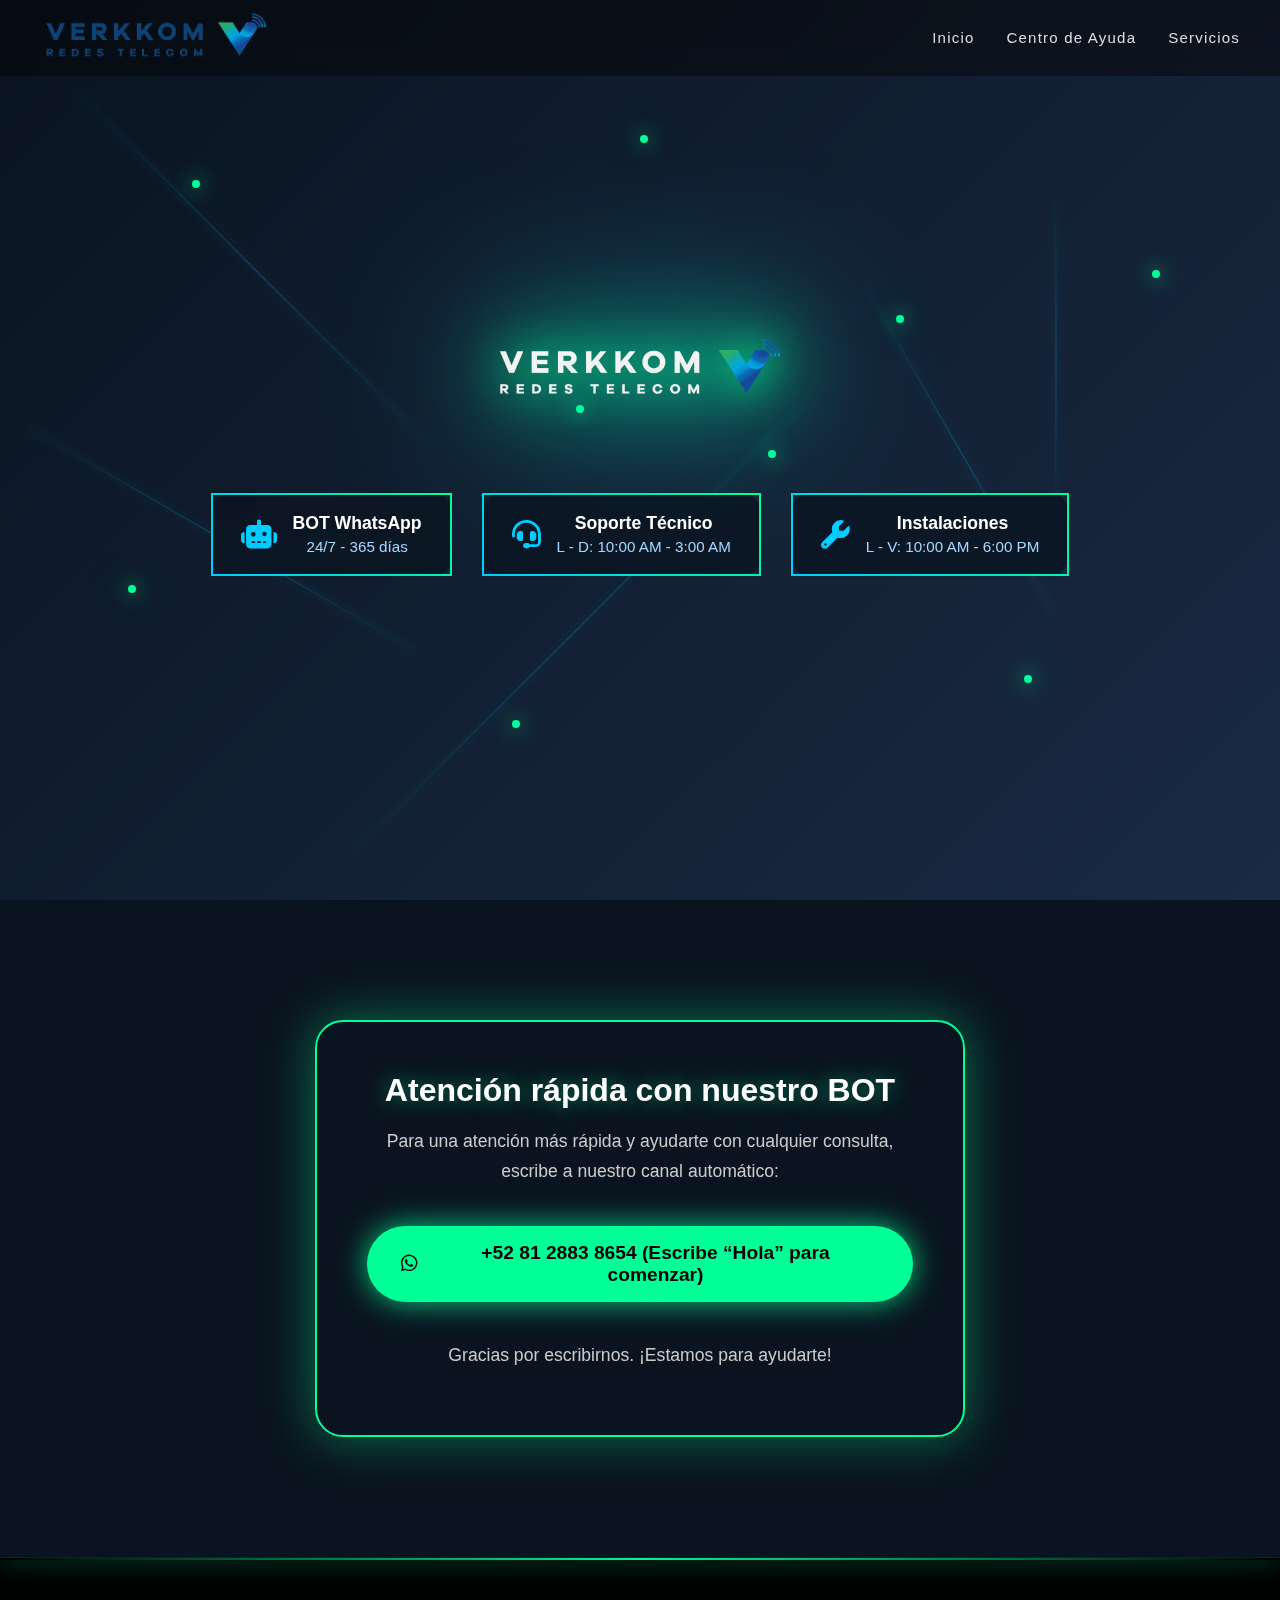
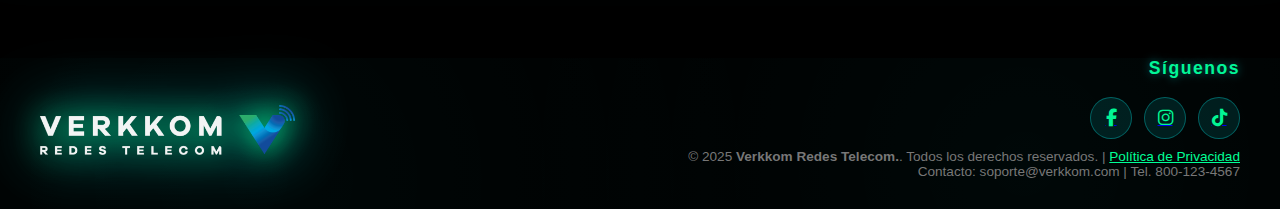
<file: CAyuda.html>
<!DOCTYPE html>
<html lang="es">
<head>
  <meta charset="UTF-8" />
  <meta name="viewport" content="width=device-width, initial-scale=1.0"/>
  <title>Centro de Ayuda | Verkkom</title>
  <link rel="stylesheet" href="style.css"/>
  <link rel="stylesheet" href="https://cdnjs.cloudflare.com/ajax/libs/font-awesome/6.5.0/css/all.min.css"/>
</head>
<body data-pagina="ayuda">
  <!-- Menu -->
  <header class="header">
    <div class="menu-container">
      <a href="index.html" class="logo">
        <img src="Img/LogVerk.png" alt="VERKKOM" class="logo-img">
      </a>
      <input type="checkbox" id="menu-toggle">
      <label for="menu-toggle" class="menu-icon" aria-label="Menú">
        <img src="Img/menu.png" alt="Menú">
      </label>
      <nav class="navbar">
        <ul>
          <li><a href="index.html#Inicio" class="nav-link">Inicio</a></li>
          <li><a href="CAyuda.html" class="nav-link active">Centro de Ayuda</a></li>
          <li><a href="index.html#Servicios" class="nav-link">Servicios</a></li>
        </ul>
      </nav>
    </div>
  </header>










<!-- Baner 1 -->
<section class="hero-ayuda-full" id="Inicio">
  <div class="hero-bg"></div>
  <div class="network-bg">
    <div class="node"></div>
    <div class="node"></div>
    <div class="node"></div>
    <div class="node"></div>
    <div class="node"></div>
    <div class="node"></div>
    <div class="node"></div>
    <div class="node"></div>
    <div class="node"></div>
    <div class="node"></div>
    <div class="line"></div>
    <div class="line"></div>
    <div class="line"></div>
    <div class="line"></div>
    <div class="line"></div>
  </div>

  <div class="hero-content-full">
    <div class="logo-icon">
      <img src="Img/LogVerkBlanco.png" alt="Verkkom" class="logo-hero">
    </div>

    <div class="horario-full">
      <!-- BOT WHATSAPP -->
      <div class="horario-item-full" 
           onclick="window.open('https://wa.me/528128838654?text=Hola%2C%20necesito%20ayuda', '_blank')">
        <i class="fas fa-robot"></i>
        <div>
          <strong>BOT WhatsApp</strong>
          <span>24/7 - 365 días</span>
        </div>
      </div>

      <!-- SOPORTE TÉCNICO -->
      <div class="horario-item-full" 
           onclick="window.open('https://wa.me/528128838654?text=Hola%2C%20tengo%20un%20problema%20t%C3%A9cnico', '_blank')">
        <i class="fas fa-headset"></i>
        <div>
          <strong>Soporte Técnico</strong>
          <span>L - D: 10:00 AM - 3:00 AM</span>
        </div>
      </div>

      <!-- INSTALACIONES -->
      <div class="horario-item-full" 
           onclick="window.open('https://wisphub.io/solicitar-instalacion/netkkom/', '_blank')">
        <i class="fas fa-wrench"></i>
        <div>
          <strong>Instalaciones</strong>
          <span>L - V: 10:00 AM - 6:00 PM</span>
        </div>
      </div>
    </div>
  </div>
</section>











  <!-- Baner2 -->
  <section class="soporte-bot-full" id="bot">
    <div class="bot-card-full">
      <h2>Atención rápida con nuestro BOT</h2>
      <p>Para una atención más rápida y ayudarte con cualquier consulta, escribe a nuestro canal automático:</p>
      <a href="https://wa.me/528128838654?text=Hola" target="_blank" class="btn-bot">
        <i class="fab fa-whatsapp"></i> +52 81 2883 8654 (Escribe “Hola” para comenzar)
      </a>
      <p class="bot-footer">Gracias por escribirnos. ¡Estamos para ayudarte!</p>
    </div>
  </section>










  <!-- Pie de Pag -->
  <footer class="footer">
    <div class="footer-container">
      <div class="footer-logo-corner">
        <a href="index.html" class="footer-logo-img">
          <img src="Img/LogVerkBlanco.png" alt="VERKKOM Logo" class="footer-icon">
        </a>
      </div>
      <div class="footer-social">
        <h4>Síguenos</h4>
        <div class="social-icons">
          <a href="https://www.facebook.com/wifinet.lo/"><i class="fab fa-facebook-f"></i></a>
          <a href="https://www.instagram.com/netkkom/"><i class="fab fa-instagram"></i></a>
          <a href="https://www.tiktok.com/@verkkomnet"><i class="fab fa-tiktok"></i></a>
        </div>
      </div>
    </div>
    <div class="footer-bottom">
      <p>© 2025 <strong>Verkkom Redes Telecom.</strong>. Todos los derechos reservados. | 
        <!-- BOTÓN QUE ABRE EL MODAL -->
  <span onclick="document.getElementById('modalPrivacidad').style.display='flex'" 
        style="color:#00ff96;cursor:pointer;text-decoration:underline;">
    Política de Privacidad
  </span>
</p>

<!-- MODAL MINI DE POLÍTICA DE PRIVACIDAD -->
<div id="modalPrivacidad" style="display:none;position:fixed;top:0;left:0;width:100%;height:100%;background:rgba(0,0,0,0.85);z-index:9999;justify-content:center;align-items:center;padding:20px;">
  <div style="background:rgba(15,25,40,0.95);border:2px solid #00ccff;border-radius:20px;padding:25px;max-width:600px;width:100%;max-height:80vh;overflow-y:auto;box-shadow:0 0 40px rgba(0,204,255,0.3);">
    <h3 style="color:#00ff96;margin:0 0 15px;font-family:'Orbitron',sans-serif;text-align:center;">Política de Privacidad</h3>
    <div style="color:#ccc;font-size:0.95rem;line-height:1.6;">
      <p><strong>En espera</strong><br>
      En espera</p>
      <p style="text-align:center;margin-top:20px;">
        <strong>Verkkom Redes Telecom</strong><br>
        Última actualización: 31 de octubre de 2025
      </p>
    </div>
    <button onclick="document.getElementById('modalPrivacidad').style.display='none'" 
            style="margin-top:20px;padding:10px 30px;background:#ff3366;color:white;border:none;border-radius:50px;cursor:pointer;font-weight:bold;">
      Cerrar
    </button>
  </div>
</div>
    </p>
      <p>Contacto: soporte@verkkom.com | Tel. 800-123-4567</p>
    </div>
  </footer>








  
  <!-- JS -->
  <script>
    // Menú hamburguesa
    document.getElementById('menu-toggle').addEventListener('change', function() {
      document.querySelector('.navbar').classList.toggle('active', this.checked);
    });
  </script>
  <script src="script.js"></script>
</body>
</html>
</file>
<file: style.css>
/* DESPLAZAMIENTO + ENCABEZADO */
html { scroll-behavior: smooth; }
.header {
  position: fixed;
  top: 0;
  left: 0;
  width: 100%;
  z-index: 1000;
  background: rgba(10, 20, 32, 0.95);
  backdrop-filter: blur(10px);
}
#Inicio, #video, #Servicios, #contact-banner, #about, #bot {
  scroll-margin-top: 120px;
}
#loader {
  position: fixed;
  top: 0; left: 0;
  width: 100%; height: 100%;
  background: #000;
  z-index: 9999;
  display: flex;
  flex-direction: column;
  align-items: center;
  justify-content: center;
  transition: opacity 0.6s ease;
}
#loader.opacity-0 { opacity: 0; }
* {
  margin: 0;
  padding: 0;
  box-sizing: border-box;
}
@import url('https://fonts.googleapis.com/css2?family=Orbitron:wght@700;900&family=Roboto:wght@400;500&display=swap');
html { scroll-behavior: smooth; }
body {
  font-family: 'Roboto', sans-serif;
  background: #000;
  color: #fff;
  overflow-x: hidden;
}










/* SCROLL DETECTION SIN JS */
html::before {
  content: '';
  position: fixed;
  top: 0; left: 0;
  width: 100%;
  height: 100vh;
  pointer-events: none;
  z-index: -1;
}









/* SCROLL SUAVE */
html {
  scroll-behavior: smooth;
}
#inicio, #servicios {
  scroll-margin-top: 90px; 
}










/* Menu */
.header {
  position: fixed;
  top: 0; left: 0;
  width: 100%;
  z-index: 1000;
  background: rgba(0, 0, 0, 0.4);
  backdrop-filter: blur(10px);
  -webkit-backdrop-filter: blur(10px);
  transition: all 0.4s ease;
  padding: 12px 0;
}
.header::before {
  content: '';
  position: absolute;
  top: 0; left: 0;
  width: 100%;
  height: 100%;
  background: linear-gradient(to bottom, rgba(0,0,0,0.7), transparent);
  opacity: 0;
  transition: opacity 0.4s ease;
}
html.scrolled .header {
  padding: 8px 0;
  background: rgba(0, 0, 0, 0.9);
}
html.scrolled .header::before {
  opacity: 1;
}
.menu-container {
  max-width: 1400px;
  margin: 0 auto;
  padding: 0 40px;
  display: flex;
  justify-content: space-between;
  align-items: center;
  position: relative;
}
.logo-img {
  height: 48px;
  transition: transform 0.3s ease;
}
.logo-img:hover { transform: scale(1.08); }
.navbar ul {
  display: flex;
  gap: 32px;
  list-style: none;
}
.navbar a {
  color: #ddd;
  text-decoration: none;
  font-weight: 500;
  font-size: 0.94rem;
  letter-spacing: 1.2px;
  position: relative;
  transition: color 0.3s ease;
}
.navbar a:hover {
  color: #02f695;
}
.navbar a::after {
  content: '';
  position: absolute;
  width: 0;
  height: 1.5px;
  bottom: -7px;
  left: 0;
  background: #02f695;
  transition: width 0.3s ease;
}
.navbar a:hover::after { width: 100%; }
/* MENU HAMBURGUESA */
#menu-toggle { display: none; }
.menu-icon {
  display: none;
  cursor: pointer;
  padding: 5px;
}
.menu-icon img {
  width: 32px;
  filter: brightness(0) invert(1);
  transition: filter 0.3s ease;
}
.menu-icon:hover img {
  filter: brightness(0) invert(0.8);
}
@media (max-width: 768px) {
  .menu-container { padding: 0 20px; }
  .menu-icon { display: block; }
  .navbar {
    position: absolute;
    top: 100%;
    left: 0;
    width: 100%;
    background: rgba(0, 0, 0, 0.358);
    backdrop-filter: blur(15px);
    max-height: 0;
    overflow: hidden;
    transition: max-height 0.5s ease, padding 0.5s ease;
  }
  #menu-toggle:checked ~ .navbar {
    max-height: 600px;
    padding: 25px 0;
  }
  .navbar ul {
    flex-direction: column;
    gap: 22px;
    text-align: center;
  }
  .navbar a {
    font-size: 1.1rem;
    padding: 12px 0;
    display: block;
  }
}










/* Pie de Pagina */
.footer {
  background: #000;
  color: #ccc;
  padding: 80px 40px 30px;
  position: relative;
  width: 100%;
  min-height: 250px;
  border-top: 1px solid rgba(0, 255, 255, 0.15);
  overflow: hidden;
}
.footer::before {
  content: '';
  position: absolute;
  top: 0; left: 0;
  width: 100%;
  height: 2px;
  background: linear-gradient(90deg, transparent, #02f695, transparent);
  box-shadow: 0 0 20px #02f695, 0 0 40px rgba(0, 255, 255, 0.6);
  animation: lineGlow 3s infinite;
}
@keyframes lineGlow {
  0%, 100% { opacity: 0.7; }
  50% { opacity: 1; }
}
.footer-container {
  display: flex;
  justify-content: space-between;
  align-items: flex-start;
  max-width: 1400px;
  margin: 0 auto;
  padding-bottom: 40px;
  gap: 40px;
}
.footer-logo-corner {
  position: absolute;
  bottom: 40px;
  left: 40px;
  display: flex;
  flex-direction: column;
  align-items: flex-start;
  z-index: 2;
}
.footer-logo-img {
  display: block;
  margin-bottom: 10px;
  transition: transform 0.3s ease;
}
.footer-logo-img:hover {
  transform: scale(1.1);
}
.footer-icon {
  height: 50px;
  filter: drop-shadow(0 0 15px #02f695) drop-shadow(0 0 30px rgba(0, 255, 255, 0.7));
}
.footer-logo-corner p {
  font-size: 0.9rem;
  color: #aaa;
  max-width: 220px;
  line-height: 1.5;
  margin: 0;
}
.footer-social {
  margin-left: auto;
  text-align: right;
  margin-top: 20px;
}
.footer-social h4 {
  font-family: 'Orbitron', sans-serif;
  font-size: 1.1rem;
  color: #02f695;
  margin-bottom: 18px;
  letter-spacing: 1.5px;
  text-shadow: 0 0 10px rgba(0, 255, 255, 0.4);
}
.social-icons {
  display: flex;
  gap: 12px;
  justify-content: flex-end;
}
.social-icons a {
  width: 42px;
  height: 42px;
  background: rgba(0, 255, 255, 0.1);
  border: 1px solid rgba(0, 255, 255, 0.3);
  border-radius: 50%;
  display: flex;
  align-items: center;
  justify-content: center;
  transition: all 0.4s ease;
  position: relative;
  overflow: hidden;
}
.social-icons a::before {
  content: '';
  position: absolute;
  top: 50%; left: 50%;
  width: 0; height: 0;
  background: #02f695;
  border-radius: 50%;
  transform: translate(-50%, -50%);
  transition: 0.4s;
  z-index: 0;
}
.social-icons a:hover::before {
  width: 200%; height: 200%;
}
.social-icons a i {
  font-size: 1.1rem;
  color: #02f695;
  z-index: 1;
  transition: 0.3s;
}
.social-icons a:hover i {
  color: #000;
  transform: scale(1.2);
}
.footer-bottom {
  position: absolute;
  bottom: 30px;
  right: 40px;
  font-size: 0.85rem;
  color: #777;
  text-align: right;
  z-index: 2;
}
.footer-bottom a {
  color: #02f695;
  text-decoration: none;
}
.footer-bottom a:hover {
  text-decoration: underline;
}
.footer::after {
  content: '';
  position: absolute;
  bottom: 0; left: 0;
  width: 100%;
  height: 60%;
  background: 
    radial-gradient(circle at 20% 80%, rgba(0, 255, 255, 0.03) 0%, transparent 50%),
    radial-gradient(circle at 80% 70%, rgba(0, 255, 255, 0.03) 0%, transparent 50%);
  pointer-events: none;
  z-index: 0;
}
@media (max-width: 992px) {
  .footer-container {
    flex-direction: column;
    align-items: center;
    text-align: center;
  }
  .footer-logo-corner {
    position: static;
    align-items: center;
    margin-bottom: 30px;
  }
  .footer-social {
    margin-left: 0;
    text-align: center;
  }
  .social-icons {
    justify-content: center;
  }
  .footer-bottom {
    position: static;
    text-align: center;
    margin-top: 20px;
  }
}
@media (max-width: 576px) {
  .footer {
    padding: 60px 20px 40px;
  }
  .footer-logo-corner,
  .footer-bottom {
    left: 20px;
    right: 20px;
  }
  .footer-icon {
    height: 45px;
  }
}









/* Animacion */
.network-bg {
  position: absolute;
  top: 0; left: 0;
  width: 100%;
  height: 100%;
  z-index: -1;
  overflow: hidden;
}
.node {
  position: absolute;
  width: 4px;
  height: 4px;
  background: #02f695;
  border-radius: 50%;
  box-shadow: 0 0 15px #02f695;
  animation: floatNode 8s infinite ease-in-out;
}
.node:nth-child(1) { top: 20%; left: 15%; animation-delay: 0s; }
.node:nth-child(2) { top: 40%; left: 70%; animation-delay: 1s; }
.node:nth-child(3) { top: 60%; left: 30%; animation-delay: 2s; }
.node:nth-child(4) { top: 30%; left: 85%; animation-delay: 3s; }
.node:nth-child(5) { top: 75%; left: 50%; animation-delay: 4s; }
.node:nth-child(6) { top: 15%; left: 60%; animation-delay: 5s; }
.node:nth-child(7) { top: 55%; left: 10%; animation-delay: 6s; }
.node:nth-child(8) { top: 80%; left: 75%; animation-delay: 7s; }
.node:nth-child(9) { top: 45%; left: 45%; animation-delay: 8s; }
.node:nth-child(10) { top: 25%; left: 35%; animation-delay: 9s; }
@keyframes floatNode {
  0%, 100% { transform: translateY(0) scale(1); opacity: 0.7; }
  50% { transform: translateY(-20px) scale(1.3); opacity: 1; }
}
.line {
  position: absolute;
  height: 1px;
  background: linear-gradient(90deg, transparent, #00ffff, transparent);
  opacity: 0.3;
  animation: pulseLine 4s infinite;
}
.line:nth-child(11) { top: 30%; left: 20%; width: 25%; animation-delay: 0s; transform: rotate(45deg); }
.line:nth-child(12) { top: 50%; left: 40%; width: 30%; animation-delay: 1s; transform: rotate(-30deg); }
.line:nth-child(13) { top: 70%; left: 10%; width: 20%; animation-delay: 2s; transform: rotate(60deg); }
.line:nth-child(14) { top: 40%; left: 60%; width: 28%; animation-delay: 3s; transform: rotate(-45deg); }
.line:nth-child(15) { top: 60%; left: 50%; width: 22%; animation-delay: 4s; transform: rotate(30deg); }
@keyframes pulseLine {
  0%, 100% { opacity: 0.2; transform: scaleX(1); }
  50% { opacity: 0.6; transform: scaleX(1.1); }
}
.hero-content {
  text-align: center;
  z-index: 1;
}
.hero-content h1 {
  font-family: 'Orbitron', sans-serif;
  font-size: clamp(3rem, 10vw, 7rem);
  font-weight: 900;
  letter-spacing: 8px;
  color: #fff;
  text-shadow: 0 0 20px rgba(0, 255, 255, 0.5);
  margin-bottom: 8px;
}
.hero-content h2 {
  font-family: 'Orbitron', sans-serif;
  font-size: clamp(1.2rem, 4vw, 2rem);
  letter-spacing: 6px;
  color: #00ffff;
  font-weight: 700;
}
.logo-icon img {
  height: 85px;
  filter: 
    drop-shadow(0 0 20px #02f695)
    drop-shadow(0 0 40px #02f695)
    drop-shadow(0 0 80px rgba(0, 255, 255, 0.9));
}
@keyframes float {
  0%, 100% { transform: translateY(0); }
  50% { transform: translateY(-12px); }
}






















/* ===== Index ===== */

/* Baner1 */
.hero {
  position: relative;
  width: 100%;
  height: 100vh;
  display: flex;
  justify-content: center;
  align-items: center;
  overflow: hidden;
}
.hero-bg {
  position: absolute;
  top: 0; left: 0;
  width: 100%;
  height: 100%;
  background: radial-gradient(circle at center, #001a33 0%, #000 70%);
  z-index: -2;
}
.hero-content .logo-icon img {
  width: 85vw;           
  max-width: 700px;      
  height: auto;          
  object-fit: contain;   
  filter: drop-shadow(0 0 25px rgba(0, 255, 150, 0.7));
}
@media (max-width: 480px) {
  .hero {
    padding-top: 90px;   
  }
  .hero-content .logo-icon img {
    width: 80vw;
    max-width: 260px;
  }
}
@media (min-width: 481px) and (max-width: 768px) {
  .hero-content .logo-icon img {
    width: 70vw;
    max-width: 320px;
  }
}










/* ===== CARRUSEL DE IMÁGENES (REEMPLAZA VIDEO) ===== */
.carrusel-imagenes {
  position: relative;
  padding: 140px 40px;
  background: #0f1e38;
  overflow: hidden;
  min-height: 900px;
  display: flex;
  align-items: center;
  justify-content: center;
}

/* MANTENEMOS EL FONDO FUTURISTA */
.carrusel-img-wrapper {
  position: relative;
  max-width: 1200px;
  margin: 0 auto;
}

.carrusel-img-container {
  overflow: hidden;
  border-radius: 32px;
  box-shadow: 
    0 0 60px rgba(0, 200, 255, 0.6),
    0 0 120px rgba(0, 255, 150, 0.3);
  animation: videoPulse 5s ease-in-out infinite;
}

.carrusel-img-track {
  display: flex;
  transition: transform 0.6s ease;
}

.slide-img {
  min-width: 100%;
  position: relative;
}

.img-wrapper {
  position: relative;
  overflow: hidden;
  border-radius: 28px;
}

.img-wrapper img {
  width: 100%;
  height: auto;
  display: block;
  filter: brightness(1.05) contrast(1.1);
  transition: transform 0.4s ease;
}

.img-wrapper::before {
  content: '';
  position: absolute;
  top: -14px; left: -14px; right: -14px; bottom: -14px;
  background: conic-gradient(from 0deg, #00ccff, #00ff96, #00ccff, #00ff96, #00ccff);
  border-radius: 46px;
  z-index: -1;
  animation: rotateBorder 10s linear infinite;
  filter: blur(1px);
}

/* FLECHAS */
.prev-img-btn, .next-img-btn {
  position: absolute;
  top: 50%;
  transform: translateY(-50%);
  background: rgba(0, 255, 150, 0.2);
  border: 2px solid #00ff96;
  color: #00ff96;
  width: 50px;
  height: 50px;
  border-radius: 50%;
  font-size: 1.5rem;
  cursor: pointer;
  z-index: 10;
  transition: all 0.3s;
  backdrop-filter: blur(8px);
}

.prev-img-btn:hover, .next-img-btn:hover {
  background: #00ff96;
  color: #000;
  transform: translateY(-50%) scale(1.1);
}

.prev-img-btn { left: 20px; }
.next-img-btn { right: 20px; }

/* PUNTOS */
.puntos-img {
  display: flex;
  justify-content: center;
  gap: 12px;
  margin-top: 30px;
}

.puntos-img span {
  width: 12px;
  height: 12px;
  background: rgba(0, 255, 150, 0.3);
  border-radius: 50%;
  cursor: pointer;
  transition: all 0.3s;
}

.puntos-img span.active {
  background: #00ff96;
  transform: scale(1.3);
  box-shadow: 0 0 15px #00ff96;
}

/* RESPONSIVE */
@media (max-width: 992px) {
  .carrusel-imagenes { padding: 100px 20px; min-height: 700px; }
  .prev-img-btn, .next-img-btn { width: 45px; height: 45px; font-size: 1.3rem; }
  .prev-img-btn { left: 10px; }
  .next-img-btn { right: 10px; }
}

@media (max-width: 768px) {
  .img-wrapper::before { top: -10px; left: -10px; right: -10px; bottom: -10px; border-radius: 38px; }
}

@media (max-width: 480px) {
  .carrusel-imagenes { padding: 80px 15px; min-height: 600px; }
  .prev-img-btn, .next-img-btn { width: 40px; height: 40px; font-size: 1.2rem; }
  .img-wrapper img { border-radius: 20px; }
}









/* Paquetes */
/* ===== SERVICIOS FUTURISTAS (TODOS LOS PAQUETES IGUALES) ===== */
.opciones-principal {
    text-align: center;
    padding: 80px 20px;
    background: linear-gradient(135deg, rgba(10, 20, 32, 0.98), rgba(0, 10, 30, 0.95));
    min-height: 100vh;
    position: relative;
    overflow: hidden;
}

.opciones-principal::before {
    content: '';
    position: absolute;
    top: 0; left: 0; right: 0; bottom: 0;
    background: radial-gradient(circle at center, rgba(0, 204, 255, 0.15), transparent 70%);
    pointer-events: none;
}

.opciones-principal h1 {
    font-family: 'Orbitron', sans-serif;
    font-size: 3.2rem;
    color: #00ff96;
    margin-bottom: 30px;
    text-shadow: 0 0 30px rgba(0, 255, 150, 0.7);
    letter-spacing: 1px;
}

/* CATEGORÍAS */
.categorias {
    display: flex;
    justify-content: center;
    gap: 20px;
    margin: 30px 0;
    flex-wrap: wrap;
}

.categoria {
    padding: 14px 28px;
    background: rgba(20, 30, 50, 0.8);
    border: 2px solid #00ccff;
    border-radius: 50px;
    color: #ccc;
    font-weight: 600;
    cursor: pointer;
    transition: all 0.4s ease;
    display: flex;
    align-items: center;
    gap: 10px;
    min-width: 180px;
    justify-content: center;
    font-family: 'Roboto', sans-serif;
}

.categoria i {
    font-size: 1.3rem;
    color: #00ccff;
}

.categoria:hover {
    background: rgba(0, 204, 255, 0.2);
    border-color: #00ff96;
    color: #00ff96;
    transform: translateY(-3px);
    box-shadow: 0 0 25px rgba(0, 255, 150, 0.4);
}

.categoria.active {
    background: linear-gradient(45deg, rgba(0, 204, 255, 0.3), rgba(0, 255, 150, 0.2));
    border-color: #00ff96;
    color: #00ff96;
    box-shadow: 0 0 30px rgba(0, 255, 150, 0.6);
    font-weight: 700;
}

/* DESCRIPCIÓN */
.descripcion-categoria {
    max-width: 800px;
    margin: 0 auto 50px;
    font-size: 1.2rem;
    color: #aaa;
    line-height: 1.7;
    padding: 0 20px;
    font-family: 'Roboto', sans-serif;
}

/* PAQUETES - TODOS IGUALES */
.paquetes {
    display: grid;
    grid-template-columns: repeat(auto-fit, minmax(280px, 1fr));
    gap: 30px;
    max-width: 1200px;
    margin: 0 auto;
    padding: 0 20px;
}

.paquete {
    background: rgba(15, 25, 40, 0.9);
    border-radius: 20px;
    overflow: hidden;
    border: 1px solid #00ccff;
    transition: all 0.4s ease;
    position: relative;
    display: none;
    flex-direction: column;
    height: 300px; /* ALTURA FIJA */
}

.paquete:hover {
    border-color: #00ff96;
    box-shadow: 0 0 40px rgba(0, 255, 150, 0.4);
    transform: translateY(-5px);
}

.paquete-inner {
    padding: 30px 20px;
    text-align: center;
    position: relative;
    display: flex;
    flex-direction: column;
    justify-content: center;
    height: 100%;
    gap: 12px;
}

.badge-popular {
    position: absolute;
    top: -12px;
    right: 20px;
    background: #ff3366;
    color: white;
    font-size: 0.8rem;
    font-weight: 700;
    padding: 6px 12px;
    border-radius: 20px;
    box-shadow: 0 0 15px rgba(255, 51, 102, 0.6);
    z-index: 1;
}

.paquete h2 {
    font-family: 'Orbitron', sans-serif;
    color: #00ff96;
    margin: 0;
    font-size: 1.5rem;
}

.velocidad {
    font-size: 2rem;
    font-weight: 700;
    color: #00ccff;
    text-shadow: 0 0 15px rgba(0, 204, 255, 0.5);
}

.precio {
    font-size: 1.3rem;
    color: #ccc;
}

.btn-paquete {
    display: inline-flex;
    align-items: center;
    justify-content: center;
    gap: 10px;
    margin-top: auto;
    padding: 12px 24px;
    background: linear-gradient(45deg, #00ccff, #00ff96);
    color: #0a141f;
    font-weight: 700;
    text-decoration: none;
    border-radius: 50px;
    transition: all 0.3s ease;
    box-shadow: 0 0 20px rgba(0, 204, 255, 0.5);
    font-family: 'Roboto', sans-serif;
}

.btn-paquete i {
    font-size: 1.3rem;
}

.btn-paquete:hover {
    transform: translateY(-3px);
    box-shadow: 0 0 30px rgba(0, 255, 150, 0.7);
    background: linear-gradient(45deg, #00ff96, #00ccff);
}

/* SOLICITUD DE INSTALACIÓN */
.solicitud-instalacion {
    margin-top: 80px;
    padding: 50px 30px;
    background: rgba(20, 30, 50, 0.7);
    border: 2px dashed #00ccff;
    border-radius: 25px;
    max-width: 800px;
    margin-left: auto;
    margin-right: auto;
    text-align: center;
    box-shadow: 0 0 40px rgba(0, 204, 255, 0.2);
}

.solicitud-instalacion h2 {
    font-family: 'Orbitron', sans-serif;
    color: #00ff96;
    font-size: 2.2rem;
    margin-bottom: 15px;
    text-shadow: 0 0 20px rgba(0, 255, 150, 0.6);
}

.solicitud-instalacion p {
    color: #aaa;
    font-size: 1.1rem;
    margin-bottom: 25px;
    line-height: 1.6;
}

.btn-solicitud {
    display: inline-flex;
    align-items: center;
    gap: 12px;
    padding: 16px 36px;
    background: linear-gradient(45deg, #ff3366, #ff1a4d);
    color: white;
    font-weight: 700;
    font-size: 1.2rem;
    text-decoration: none;
    border-radius: 50px;
    transition: all 0.3s ease;
    box-shadow: 0 0 25px rgba(255, 51, 102, 0.5);
}

.btn-solicitud i {
    font-size: 1.5rem;
}

.btn-solicitud:hover {
    transform: translateY(-4px);
    box-shadow: 0 0 35px rgba(255, 51, 102, 0.8);
    background: linear-gradient(45deg, #ff1a4d, #ff3366);
}

/* Responsive */
@media (max-width: 768px) {
    .opciones-principal h1 { font-size: 2.5rem; }
    .categorias { flex-direction: column; align-items: center; }
    .categoria { width: 80%; max-width: 300px; }
    .paquete { height: 280px; }
}










/* BANNER 2*/
.contact-banner {
  position: relative;
  background: linear-gradient(135deg, #001122 0%, #000 100%);
  padding: 80px 40px;
  text-align: center;
  overflow: hidden;
  border-bottom: 1px solid rgba(0, 255, 255, 0.2);
}
.contact-banner::before {
  content: '';
  position: absolute;
  top: 0; left: 0;
  width: 100%;
  height: 100%;
  background: 
    radial-gradient(circle at 20% 50%, rgba(0, 255, 255, 0.08) 0%, transparent 50%),
    radial-gradient(circle at 80% 50%, rgba(0, 255, 255, 0.08) 0%, transparent 50%);
  pointer-events: none;
  z-index: 0;
}
.banner-content {
  position: relative;
  z-index: 2;
  max-width: 900px;
  margin: 0 auto;
}
.contact-banner h2 {
  font-family: 'Orbitron', sans-serif;
  font-size: clamp(1.8rem, 5vw, 2.8rem);
  font-weight: 900;
  color: #fff;
  letter-spacing: 2px;
  margin-bottom: 15px;
  text-shadow: 
    0 0 20px #02f695,
    0 0 40px rgba(0, 255, 255, 0.6);
  animation: pulseText 2s infinite;
}
.contact-banner p {
  font-size: 1.1rem;
  color: #aaa;
  margin-bottom: 25px;
  max-width: 700px;
  margin-left: auto;
  margin-right: auto;
  line-height: 1.6;
}
.btn-whatsapp {
  display: inline-flex;
  align-items: center;
  gap: 10px;
  background: #02f695;
  color: #000;
  font-weight: 700;
  font-size: 1.1rem;
  padding: 14px 32px;
  border-radius: 50px;
  text-decoration: none;
  transition: all 0.4s ease;
  box-shadow: 
    0 0 20px rgba(0, 255, 255, 0.6),
    0 0 40px rgba(0, 255, 255, 0.4);
  position: relative;
  overflow: hidden;
}
.btn-whatsapp i {
  font-size: 1.3rem;
  transition: transform 0.3s ease;
}
.btn-whatsapp::before {
  content: '';
  position: absolute;
  top: 50%; left: 50%;
  width: 0; height: 0;
  background: rgba(0, 0, 0, 0.2);
  border-radius: 50%;
  transform: translate(-50%, -50%);
  transition: 0.6s;
  z-index: 0;
}
.btn-whatsapp:hover::before {
  width: 300%; height: 300%;
}
.btn-whatsapp span, .btn-whatsapp i {
  position: relative;
  z-index: 1;
}
.btn-whatsapp:hover {
  background: #02f695;
  transform: translateY(-3px);
  box-shadow: 
    0 0 30px rgba(0, 255, 255, 0.8),
    0 0 60px rgba(0, 255, 255, 0.6);
}
.btn-whatsapp:hover i {
  transform: scale(1.2) rotate(5deg);
}
.banner-glow {
  position: absolute;
  bottom: 0; left: 0;
  width: 100%;
  height: 30%;
  background: linear-gradient(to top, rgba(0, 255, 255, 0.05), transparent);
  pointer-events: none;
  z-index: 1;
}
@keyframes pulseText {
  0%, 100% { text-shadow: 0 0 20px #02f695, 0 0 40px rgba(0, 255, 255, 0.6); }
  50% { text-shadow: 0 0 30px #02f695, 0 0 60px rgba(0, 255, 255, 0.8); }
}
.about {
  padding: 100px 40px;
  text-align: center;
  background: #000;
}
.container {
  max-width: 1000px;
  margin: 0 auto;
}
.about h2 {
  font-family: 'Orbitron', sans-serif;
  font-size: clamp(2rem, 5vw, 2.5rem);
  color: #02f695;
  margin-bottom: 20px;
  text-shadow: 0 0 15px rgba(0, 255, 255, 0.5);
}
.about p {
  font-size: 1.1rem;
  color: #ccc;
  line-height: 1.8;
  max-width: 800px;
  margin: 0 auto;
}
@media (max-width: 768px) {
  .contact-banner {
    padding: 60px 20px;
  }
  .contact-banner h2 {
    font-size: 1.8rem;
  }
  .btn-whatsapp {
    padding: 12px 28px;
    font-size: 1rem;
  }
  .about {
    padding: 80px 20px;
  }
}



















/* ===== CENTRO DE AYUDA ===== */

/* Baner 1 */
.logo-hero {
  width: auto;
  height: 140px;           
  max-width: 280px;        
  object-fit: contain;     
  filter: drop-shadow(0 0 25px rgba(0, 255, 150, 0.6));
  margin-bottom: 50px;
  transition: all 0.4s ease;
}
.logo-hero:hover {
  transform: scale(1.05);
  filter: drop-shadow(0 0 35px rgba(0, 255, 150, 0.8));
}
@media (max-width: 768px) {
  .logo-hero {
    height: 110px;
    max-width: 220px;
    margin-bottom: 40px;
  }
}
@media (max-width: 480px) {
  .logo-hero {
    height: 90px;
    max-width: 180px;
  }
}
.hero-ayuda-full {
  position: relative;
  min-height: 100vh;
  width: 100vw;
  margin: 0;
  padding: 0;
  overflow: hidden;
  display: flex;
  align-items: center;
  justify-content: center;
  background: #0a1420;
}
.hero-bg {
  position: absolute;
  top: 0; left: 0;
  width: 100%; height: 100%;
  background: linear-gradient(135deg, #0a1420 0%, #1a2a44 100%);
  z-index: 0;
}
.network-bg {
  position: absolute;
  top: 0; left: 0;
  width: 100%; height: 100%;
  z-index: 1;
  pointer-events: none;
}
.node {
  position: absolute;
  width: 8px; height: 8px;
  background: #00ff96;
  border-radius: 50%;
  box-shadow: 0 0 20px #00ff96, 0 0 40px rgba(0, 255, 150, 0.6);
  animation: nodePulse 3s infinite;
}
.node:nth-child(1) { top: 20%; left: 15%; animation-delay: 0s; }
.node:nth-child(2) { top: 35%; left: 70%; animation-delay: 0.5s; }
.node:nth-child(3) { top: 60%; left: 25%; animation-delay: 1s; }
.node:nth-child(4) { top: 75%; left: 80%; animation-delay: 1.5s; }
.node:nth-child(5) { top: 45%; left: 45%; animation-delay: 2s; }
.node:nth-child(6) { top: 15%; left: 50%; animation-delay: 0.8s; }
.node:nth-child(7) { top: 80%; left: 40%; animation-delay: 1.2s; }
.node:nth-child(8) { top: 30%; left: 90%; animation-delay: 1.8s; }
.node:nth-child(9) { top: 65%; left: 10%; animation-delay: 0.3s; }
.node:nth-child(10) { top: 50%; left: 60%; animation-delay: 2.2s; }
@keyframes nodePulse {
  0%, 100% { transform: scale(1); opacity: 0.7; }
  50% { transform: scale(1.6); opacity: 1; }
}
.line {
  position: absolute;
  height: 1px;
  background: linear-gradient(90deg, transparent, #00ccff, transparent);
  box-shadow: 0 0 10px #00ccff;
  animation: lineMove 10s linear infinite;
}
.line:nth-child(11) { top: 30%; left: 0; width: 40%; animation-delay: 0s; }
.line:nth-child(12) { top: 50%; left: 60%; width: 30%; animation-delay: 2s; transform: rotate(60deg); }
.line:nth-child(13) { top: 70%; left: 20%; width: 50%; animation-delay: 4s; transform: rotate(-45deg); }
.line:nth-child(14) { top: 40%; left: 70%; width: 25%; animation-delay: 6s; transform: rotate(90deg); }
.line:nth-child(15) { top: 60%; left: 0; width: 35%; animation-delay: 8s; }
@keyframes lineMove {
  0% { transform: translateX(-100%) rotate(var(--rotate, 0deg)); }
  100% { transform: translateX(100%) rotate(var(--rotate, 0deg)); }
}
.hero-content-full {
  position: relative;
  z-index: 2;
  text-align: center;
  max-width: 900px;
  padding: 0 20px;
}
.horario-full {
  display: flex;
  justify-content: center;
  gap: 30px;
  flex-wrap: wrap;
  margin-top: 30px;
}
.horario-item-full {
  display: flex;
  align-items: center;
  gap: 16px;
  background: rgba(10, 20, 32, 0.8);
  backdrop-filter: blur(10px);
  border: 2px solid transparent;
  border-image: linear-gradient(45deg, #00ccff, #00ff96) 1;
  border-radius: 20px;
  padding: 18px 28px;
  min-width: 240px;
  transition: all 0.4s ease;
}
.horario-item-full:hover {
  border-image: linear-gradient(45deg, #00ff96, #00ccff) 1;
  transform: translateY(-6px);
  box-shadow: 0 0 30px rgba(0, 255, 150, 0.5);
}
.horario-item-full i {
  font-size: 1.8rem;
  color: #00ccff;
}
.horario-item-full div strong {
  display: block;
  color: #fff;
  font-size: 1.1rem;
  margin-bottom: 4px;
  font-weight: 700;
}
.horario-item-full div span {
  color: #a0d8ff;
  font-size: 0.95rem;
}










/* BOT WHATSAPP */
.soporte-bot-full {
  padding: 120px 20px;
  background: #0a1420;
  text-align: center;
}
.bot-card-full {
  background: rgba(10, 20, 32, 0.9);
  backdrop-filter: blur(15px);
  border: 2px solid #00ff96;
  border-radius: 28px;
  padding: 50px;
  max-width: 650px;
  margin: 0 auto;
  box-shadow: 0 0 50px rgba(0, 255, 150, 0.4);
}
.bot-card-full h2 {
  font-family: 'Orbitron', sans-serif;
  color: #fff;
  margin-bottom: 18px;
  font-size: 2rem;
  text-shadow: 0 0 20px rgba(0, 255, 150, 0.5);
}
.bot-card-full p {
  color: #ccc;
  margin: 14px 0;
  line-height: 1.7;
  font-size: 1.1rem;
}
.btn-bot {
  display: inline-flex;
  align-items: center;
  gap: 14px;
  background: #00ff96;
  color: #000;
  font-weight: 700;
  padding: 16px 34px;
  border-radius: 50px;
  text-decoration: none;
  font-size: 1.2rem;
  margin: 25px 0;
  box-shadow: 0 0 30px rgba(0, 255, 150, 0.8);
  transition: all 0.4s;
}
.btn-bot:hover {
  background: #00cc77;
  transform: translateY(-4px);
  box-shadow: 0 0 50px rgba(0, 255, 150, 1);
}
.bot-footer {
  font-size: 1rem;
  color: #00ff96;
  margin-top: 18px;
  font-weight: 500;
}
@media (max-width: 768px) {
  .hero-ayuda-full { min-height: 90vh; }
  .horario-full { gap: 20px; }
  .horario-item-full { min-width: 200px; padding: 16px 20px; }
  .logo-icon img { width: 100px; }
  .soporte-bot-full { padding: 80px 20px; }
  .bot-card-full { padding: 40px; }
}
@media (max-width: 480px) {
  .horario-full { flex-direction: column; align-items: center; }
  .horario-item-full { width: 100%; max-width: 300px; }
  .btn-bot { font-size: 1.1rem; padding: 14px 28px; }
}
</file>
